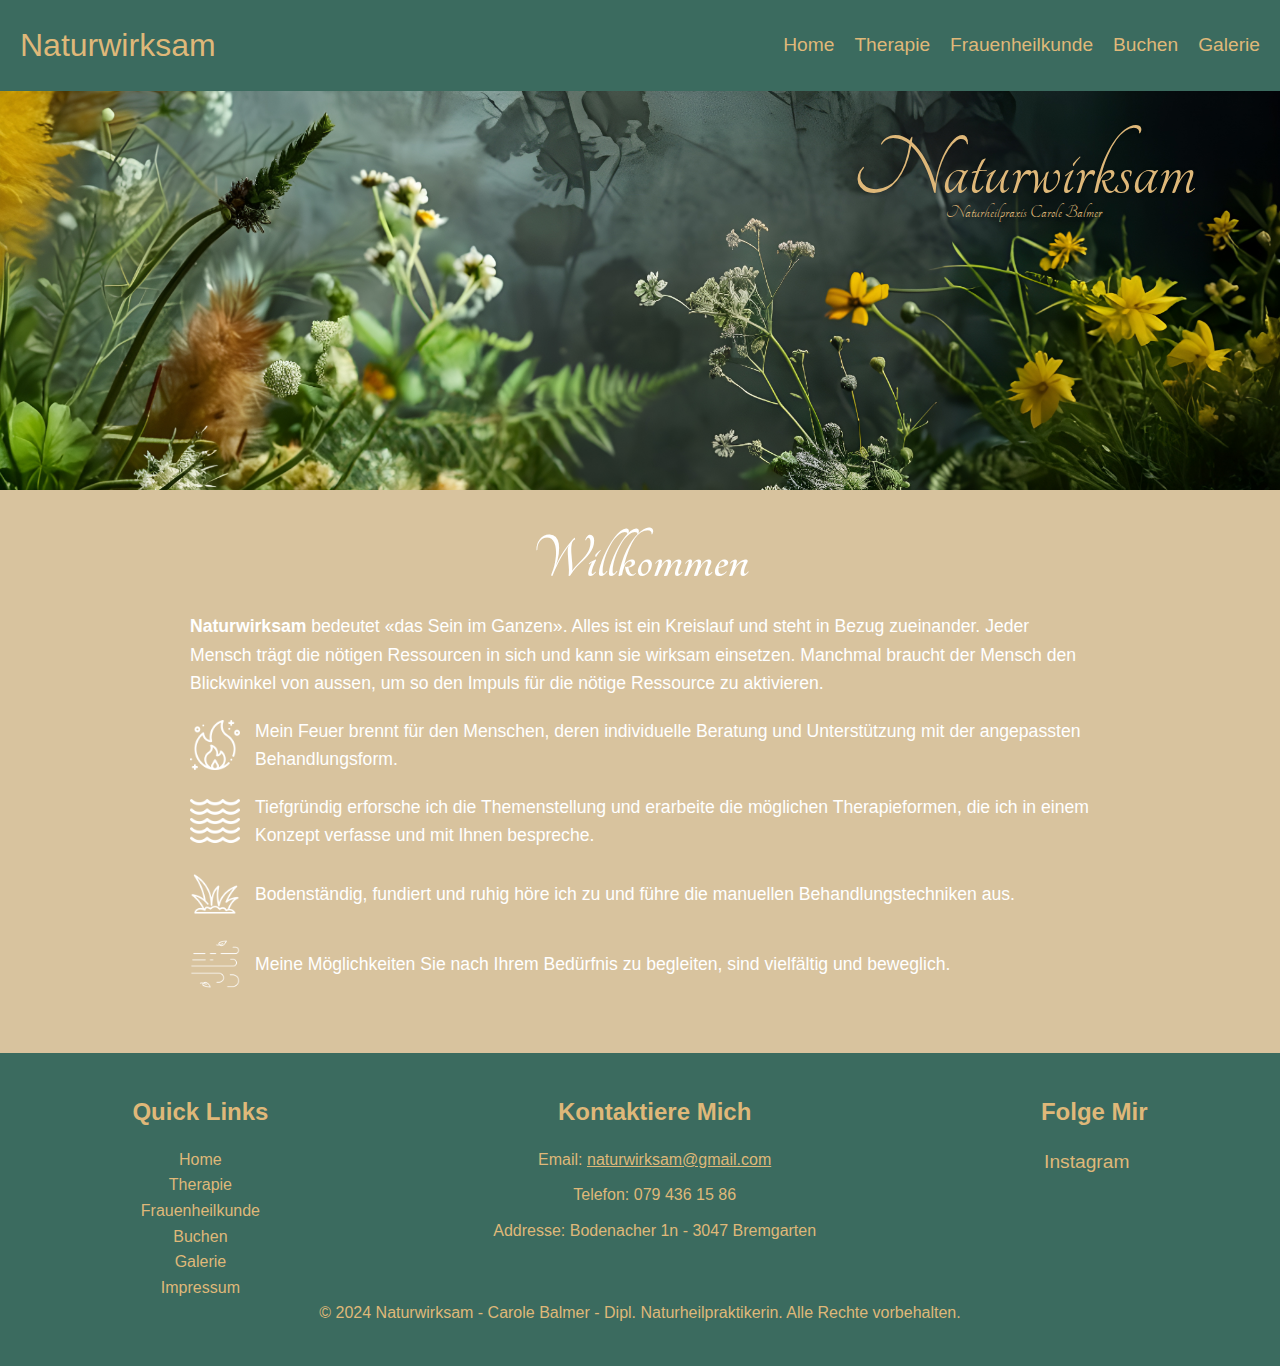
<file: index.html>
<!DOCTYPE html>
<html lang="de">
<head>
    <meta charset="UTF-8">
    <meta name="viewport" content="width=device-width, initial-scale=1.0">
    <title>Naturwirksam</title>
    <link rel="stylesheet" href="index.css">
    <link rel="stylesheet" href="global.css">
    <link rel="preconnect" href="https://fonts.googleapis.com">
    <link rel="preconnect" href="https://fonts.gstatic.com" crossorigin>
    <link href="https://fonts.googleapis.com/css2?family=Tangerine:wght@400;700&display=swap" rel="stylesheet">
</head>
<body>
    <header>
        <div class="navbar">
            <div class="logo">Naturwirksam</div>
            <nav>
                <ul class="sidebar">
                    <li onclick=hideSidebar()><a><svg xmlns="http://www.w3.org/2000/svg" height="26px" viewBox="0 -960 960 960" width="26px" fill="#DFB879"><path d="m256-200-56-56 224-224-224-224 56-56 224 224 224-224 56 56-224 224 224 224-56 56-224-224-224 224Z"/></svg></a></li>
                    <li><a href="index.html">Home</a></li>
                    <li><a href="therapie.html">Therapie</a></li>
                    <li><a href="frauenheilkunde.html">Frauenheilkunde</a></li>
                    <li><a href="buchen.html">Buchen</a></li>
                    <li><a href="galerie.html">Galerie</a></li>
                </ul>
    
                <ul class="standard">
                    <li class="hideOnMobile"><a href="index.html">Home</a></li>
                    <li class="hideOnMobile"><a href="therapie.html">Therapie</a></li>
                    <li class="hideOnMobile"><a href="frauenheilkunde.html">Frauenheilkunde</a></li>
                    <li class="hideOnMobile"><a href="buchen.html">Buchen</a></li>
                    <li class="hideOnMobile"><a href="galerie.html">Galerie</a></li>
                    <li class= "menu-button" onclick=showSidebar()><a><svg xmlns="http://www.w3.org/2000/svg" height="26px" viewBox="0 -960 960 960" width="26px" fill="#DFB879"><path d="M120-240v-80h720v80H120Zm0-200v-80h720v80H120Zm0-200v-80h720v80H120Z"/></svg></a></li>
                </ul>
            </nav>
        </div>
    </header>
    
    
    <div class="container">
        <img src="Medien/Titelbild/Titelbild final-2.jpg" alt="Blumen" class="hideOnMobile" id="image1">
        <img src="Medien/Titelbild/Titelbild responsive-1.jpg" alt="Blumen" class="mobileBack" id="image2">
        <div class="titel">Naturwirksam</div>
        <p class="smalltitel">Naturheilpraxis Carole Balmer</p>
    </div>

    <h1 id="texttitel">Willkommen</h1>
      
    <div class="content-container">
        <div class="text-block">
            
            <div class="text">
                <strong>Naturwirksam</strong> bedeutet «das Sein im Ganzen». Alles ist ein Kreislauf und steht in Bezug zueinander. 
                Jeder Mensch trägt die nötigen Ressourcen in sich und kann sie wirksam einsetzen. Manchmal braucht der Mensch 
                den Blickwinkel von aussen, um so den Impuls für die nötige Ressource zu aktivieren.
            </div>
        </div>
        
        <div class="text-block">
            <img src="Medien/Elements/fire.png" alt="Icon 2" class="icon">
            <div class="text">
                Mein Feuer brennt für den Menschen, deren individuelle Beratung und Unterstützung mit der angepassten Behandlungsform.
            </div>
        </div>
    
        <div class="text-block">
            <img src="Medien/Elements/water.png" alt="Icon 3" class="icon">
            <div class="text">
                Tiefgründig erforsche ich die Themenstellung und erarbeite die möglichen Therapieformen, die ich in einem Konzept verfasse und mit Ihnen bespreche.
            </div>
        </div>
    
        <div class="text-block">
            <img src="Medien/Elements/earth.png" alt="Icon 4" class="icon">
            <div class="text">
                Bodenständig, fundiert und ruhig höre ich zu und führe die manuellen Behandlungstechniken aus.
            </div>
        </div>
    
        <div class="text-block">
            <img src="Medien/Elements/wind.png" alt="Icon 5" class="icon">
            <div class="text">
                Meine Möglichkeiten Sie nach Ihrem Bedürfnis zu begleiten, sind vielfältig und beweglich.
            </div>
        </div>
    </div>

    <footer>
        <div class="footer-container">
            <div class="footer-menu">
                <h3>Quick Links</h3>
                <ul>
                    <li><a href="index.html">Home</a></li>
                    <li><a href="therapie.html">Therapie</a></li>
                    <li><a href="frauenheilkunde.html">Frauenheilkunde</a></li>
                    <li><a href="buchen.html">Buchen</a></li>
                    <li><a href="galerie.html">Galerie</a></li>
                    <li><a href="impressum.html">Impressum</a></li>
                </ul>
            </div>
            <div class="footer-info">
                <h3>Kontaktiere Mich</h3>
                <p>Email: <a href="mailto:naturwirksam@gmail.com">naturwirksam@gmail.com</a></p>
                <p>Telefon: 079 436 15 86</p>
                <p>Addresse: Bodenacher 1n - 3047 Bremgarten</p>
            </div>
            <div class="footer-social">
                <h3>Folge Mir</h3>
                <a href="https://www.instagram.com/naturwirksam.ch/" target="_blank" aria-label="Instagram">Instagram</a>
            </div>
        </div>
        <div class="footer-bottom">
            <p>&copy; 2024 Naturwirksam - Carole Balmer - Dipl. Naturheilpraktikerin. Alle Rechte vorbehalten.</p>
        </div>
    </footer>

    <script>
        function showSidebar() {
            const sidebar = document.querySelector('.sidebar')
            sidebar.style.display = 'flex'
        }
        function hideSidebar() {
            const sidebar = document.querySelector('.sidebar')
            sidebar.style.display = 'none'
        }
    </script>
</body>
</html>
</file>
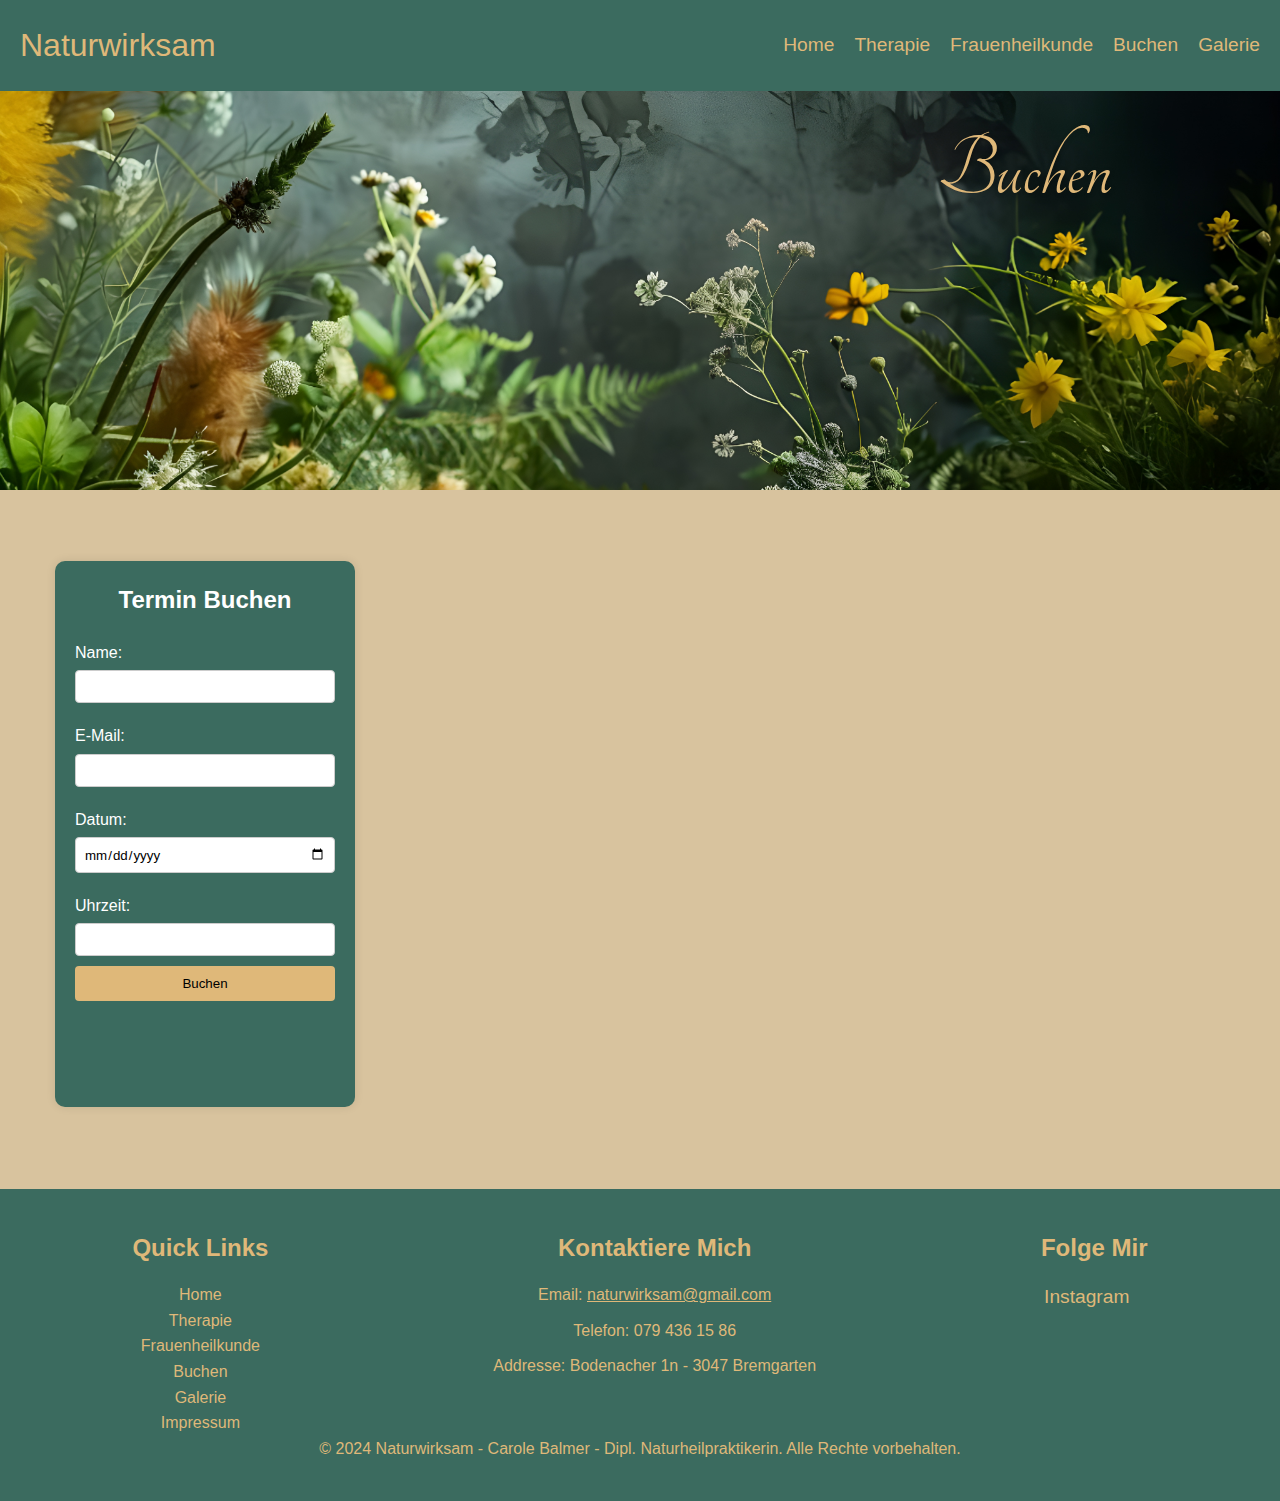
<file: buchen.html>
<!DOCTYPE html>
<html lang="de">
<head>
    <meta charset="UTF-8">
    <meta name="viewport" content="width=device-width, initial-scale=1.0">
    <title>Naturwirksam</title>
    <link rel="stylesheet" href="global.css">
    <link rel="stylesheet" href="buchen.css">
    <link href="https://fonts.googleapis.com/css2?family=Anton&display=swap" rel="stylesheet">
    <style>
        @import url('https://fonts.googleapis.com/css2?family=Tangerine:wght@400;700&display=swap');
        .booking-container {
            display: flex;
            justify-content: space-around;
            margin: 20px;
        }

        .booking-form, .price-table {
            background-color: #3b6b5f;
            padding: 20px;
            border-radius: 10px;
            width: 300px;
            box-shadow: 0px 0px 10px rgba(0, 0, 0, 0.1);
        }

        .booking-form h2, .price-table h2 {
            text-align: center;
            margin-bottom: 20px;
            color: #fff;
        }

        .price-table table {
            width: 100%;
            color: #fff;
            border-collapse: collapse;
        }

        .price-table th, .price-table td {
            padding: 10px;
            text-align: left;
        }

        .price-table th {
            background-color: #DFB879;
            color: #000;
        }

        .price-table tr:nth-child(even) {
            background-color: #4b7d6d;
        }
    </style>
</head>
<body>
    <header>
        <div class="navbar">
            <div class="logo">Naturwirksam</div>
            <nav>
                <ul class="sidebar">
                    <li onclick=hideSidebar()><a><svg xmlns="http://www.w3.org/2000/svg" height="26px" viewBox="0 -960 960 960" width="26px" fill="#DFB879"><path d="m256-200-56-56 224-224-224-224 56-56 224 224 224-224 56 56-224 224 224 224-56 56-224-224-224 224Z"/></svg></a></li>
                    <li><a href="index.html">Home</a></li>
                    <li><a href="therapie.html">Therapie</a></li>
                    <li><a href="frauenheilkunde.html">Frauenheilkunde</a></li>
                    <li><a href="buchen.html">Buchen</a></li>
                    <li><a href="galerie.html">Galerie</a></li>
                </ul>
    
                <ul class="standard">
                    <li class="hideOnMobile"><a href="index.html">Home</a></li>
                    <li class="hideOnMobile"><a href="therapie.html">Therapie</a></li>
                    <li class="hideOnMobile"><a href="frauenheilkunde.html">Frauenheilkunde</a></li>
                    <li class="hideOnMobile"><a href="buchen.html">Buchen</a></li>
                    <li class="hideOnMobile"><a href="galerie.html">Galerie</a></li>
                    <li class= "menu-button" onclick=showSidebar()><a><svg xmlns="http://www.w3.org/2000/svg" height="26px" viewBox="0 -960 960 960" width="26px" fill="#DFB879"><path d="M120-240v-80h720v80H120Zm0-200v-80h720v80H120Zm0-200v-80h720v80H120Z"/></svg></a></li>
                </ul>
            </nav>
        </div>
    </header>

    <div class="container">
        <img src="Medien/Titelbild/Titelbild final-2.jpg" alt="Blumen" class="hideOnMobile" id="image1">
        <img src="Medien/Titelbild/Titelbild responsive-1.jpg" alt="Blumen" class="mobileBack" id="image2">
        <div class="titel">Buchen</div>
    </div>

    <div class="booking-container">

        <div class="booking-form">
            <h2>Termin Buchen</h2>
            <form action="https://formsubmit.co/tobiasbalm@gmail.com" method="POST" id="bookingForm">
                <label for="name">Name:</label>
                <input type="text" id="name" name="name" required>

                <label for="email">E-Mail:</label>
                <input type="email" id="email" name="email" required>

                <label for="date">Datum:</label>
                <input type="date" id="date" name="date" required>

                <label for="time">Uhrzeit:</label>
                <input type="text" id="time" name="time" required>

                <input type="submit" value="Buchen">
            </form>
        </div>
        <div class="calender">
            <iframe src="https://calendar.google.com/calendar/embed?src=tobiasbalm%40gmail.com&ctz=Europe%2FZurich" style="border: 0" width="800" height="600" frameborder="0" scrolling="no"></iframe>
        </div>
    </div>

    <footer>
        <div class="footer-container">
            <div class="footer-menu">
                <h3>Quick Links</h3>
                <ul>
                    <li><a href="index.html">Home</a></li>
                    <li><a href="therapie.html">Therapie</a></li>
                    <li><a href="frauenheilkunde.html">Frauenheilkunde</a></li>
                    <li><a href="buchen.html">Buchen</a></li>
                    <li><a href="galerie.html">Galerie</a></li>
                    <li><a href="impressum.html">Impressum</a></li>

                </ul>
            </div>
            <div class="footer-info">
                <h3>Kontaktiere Mich</h3>
                <p>Email: <a href="mailto:naturwirksam@gmail.com">naturwirksam@gmail.com</a></p>
                <p>Telefon: 079 436 15 86</p>
                <p>Addresse: Bodenacher 1n - 3047 Bremgarten</p>
            </div>
            <div class="footer-social">
                <h3>Folge Mir</h3>
                <a href="https://www.instagram.com/naturwirksam.ch/" target="_blank" aria-label="Instagram">Instagram</a>
            </div>
        </div>
        <div class="footer-bottom">
            <p>&copy; 2024 Naturwirksam - Carole Balmer - Dipl. Naturheilpraktikerin. Alle Rechte vorbehalten.</p>
        </div>
    </footer>

    <script>
        function showSidebar() {
            const sidebar = document.querySelector('.sidebar')
            sidebar.style.display = 'flex'
        }
        function hideSidebar() {
            const sidebar = document.querySelector('.sidebar')
            sidebar.style.display = 'none'
        }
    </script>
</body>
</html>
</file>
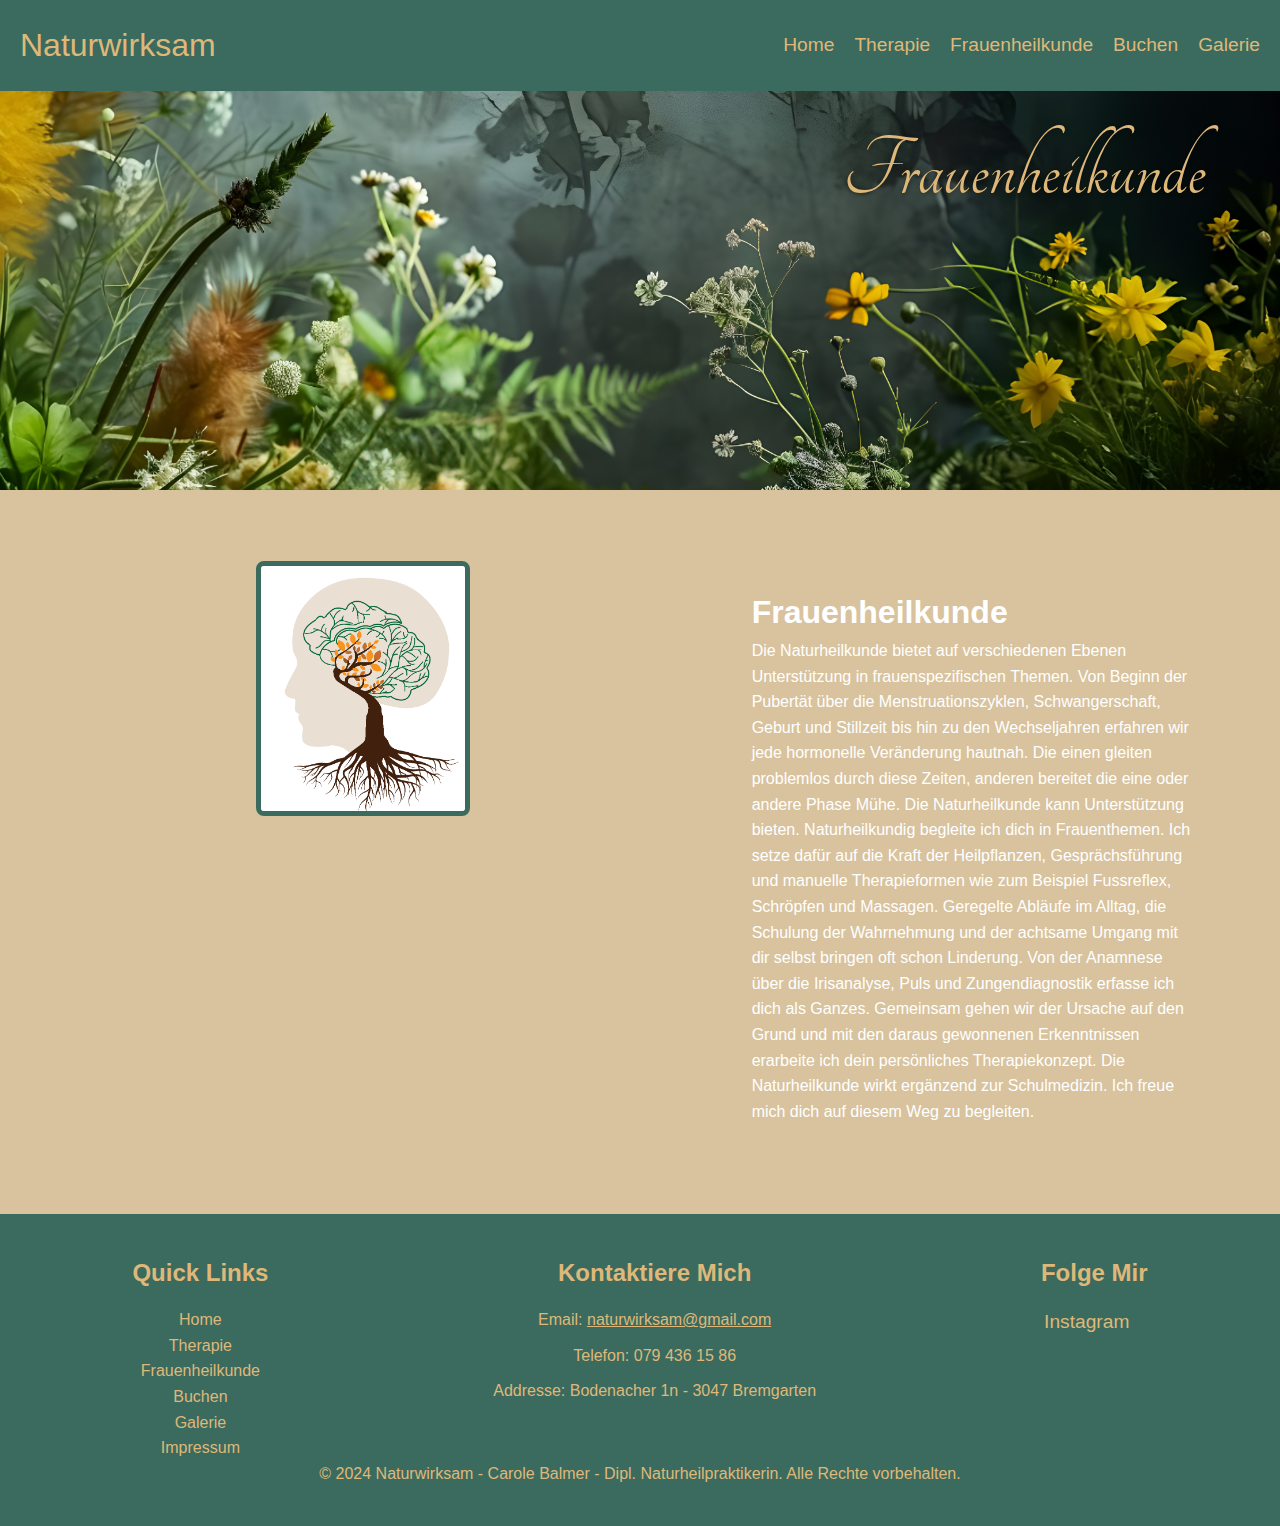
<file: frauenheilkunde.html>
<!DOCTYPE html>
<html lang="de">
<head>
    <meta charset="UTF-8">
    <meta name="viewport" content="width=device-width, initial-scale=1.0">
    <title>Naturwirksam</title>
    <link rel="stylesheet" href="frauenheilkunde.css">
    <link rel="stylesheet" href="global.css">
    <link href="https://fonts.googleapis.com/css2?family=Anton&display=swap" rel="stylesheet">
    <style>
        @import url('https://fonts.googleapis.com/css2?family=Tangerine:wght@400;700&display=swap');
        </style>
</head>
<body>
    <header>
        <div class="navbar">
            <div class="logo">Naturwirksam</div>
            <nav>
                <ul class="sidebar">
                    <li onclick=hideSidebar()><a><svg xmlns="http://www.w3.org/2000/svg" height="26px" viewBox="0 -960 960 960" width="26px" fill="#DFB879"><path d="m256-200-56-56 224-224-224-224 56-56 224 224 224-224 56 56-224 224 224 224-56 56-224-224-224 224Z"/></svg></a></li>
                    <li><a href="index.html">Home</a></li>
                    <li><a href="therapie.html">Therapie</a></li>
                    <li><a href="frauenheilkunde.html">Frauenheilkunde</a></li>
                    <li><a href="buchen.html">Buchen</a></li>
                    <li><a href="galerie.html">Galerie</a></li>
                </ul>
    
                <ul class="standard">
                    <li class="hideOnMobile"><a href="index.html">Home</a></li>
                    <li class="hideOnMobile"><a href="therapie.html">Therapie</a></li>
                    <li class="hideOnMobile"><a href="frauenheilkunde.html">Frauenheilkunde</a></li>
                    <li class="hideOnMobile"><a href="buchen.html">Buchen</a></li>
                    <li class="hideOnMobile"><a href="galerie.html">Galerie</a></li>
                    <li class= "menu-button" onclick=showSidebar()><a><svg xmlns="http://www.w3.org/2000/svg" height="26px" viewBox="0 -960 960 960" width="26px" fill="#DFB879"><path d="M120-240v-80h720v80H120Zm0-200v-80h720v80H120Zm0-200v-80h720v80H120Z"/></svg></a></li>
                </ul>
            </nav>
        </div>
    </header>

    <div class="container">
        <img src="Medien/Titelbild/Titelbild final-2.jpg" alt="Blumen" class="hideOnMobile" id="image1">
        <img src="Medien/Titelbild/Titelbild responsive-1.jpg" alt="Blumen" class="mobileBack" id="image2">
        <div class="titel">Frauenheilkunde</div>
    </div>

    <div class="content-container">
        <div class="left-column">
            <img src="Medien/Frauenheilkunde/mindtree.png" alt="Hands holding flowers" class="hideOnMobile">
        </div>
        <div class="right-column">
            <h1>Frauenheilkunde</h1>
            <p>Die Naturheilkunde bietet auf verschiedenen Ebenen Unterstützung in frauenspezifischen Themen. Von Beginn der Pubertät über die Menstruationszyklen, Schwangerschaft, Geburt und Stillzeit bis hin zu den Wechseljahren erfahren wir jede hormonelle Veränderung hautnah. Die einen gleiten problemlos durch diese Zeiten, anderen bereitet die eine oder andere Phase Mühe. Die Naturheilkunde kann Unterstützung bieten. 
            Naturheilkundig begleite ich dich in Frauenthemen. Ich setze dafür auf die Kraft der Heilpflanzen, Gesprächsführung und manuelle Therapieformen wie zum Beispiel Fussreflex, Schröpfen und Massagen. Geregelte Abläufe im Alltag, die Schulung der Wahrnehmung und der achtsame Umgang mit dir selbst bringen oft schon Linderung. Von der Anamnese über die Irisanalyse, Puls und Zungendiagnostik erfasse ich dich als Ganzes. Gemeinsam gehen wir der Ursache auf den Grund und mit den daraus gewonnenen Erkenntnissen erarbeite ich dein persönliches Therapiekonzept. Die Naturheilkunde wirkt ergänzend zur Schulmedizin. 
            Ich freue mich dich auf diesem Weg zu begleiten.</p>
        </div>
    </div>
    

    
    <footer>
        <div class="footer-container">
            <div class="footer-menu">
                <h3>Quick Links</h3>
                <ul>
                    <li><a href="index.html">Home</a></li>
                    <li><a href="therapie.html">Therapie</a></li>
                    <li><a href="frauenheilkunde.html">Frauenheilkunde</a></li>
                    <li><a href="buchen.html">Buchen</a></li>
                    <li><a href="galerie.html">Galerie</a></li>
                    <li><a href="impressum.html">Impressum</a></li>
                </ul>
            </div>
            <div class="footer-info">
                <h3>Kontaktiere Mich</h3>
                <p>Email: <a href="mailto:naturwirksam@gmail.com">naturwirksam@gmail.com</a></p>
                <p>Telefon: 079 436 15 86</p>
                <p>Addresse: Bodenacher 1n - 3047 Bremgarten</p>
            </div>
            <div class="footer-social">
                <h3>Folge Mir</h3>
                <a href="https://www.instagram.com/naturwirksam.ch/" target="_blank" aria-label="Instagram">Instagram</a>
            </div>
        </div>
        <div class="footer-bottom">
            <p>&copy; 2024 Naturwirksam - Carole Balmer - Dipl. Naturheilpraktikerin. Alle Rechte vorbehalten.</p>
        </div>
    </footer>

    <script>
        function showSidebar() {
            const sidebar = document.querySelector('.sidebar')
            sidebar.style.display = 'flex'
        }
        function hideSidebar() {
            const sidebar = document.querySelector('.sidebar')
            sidebar.style.display = 'none'
        }
    </script>
</body>
</html>
</file>
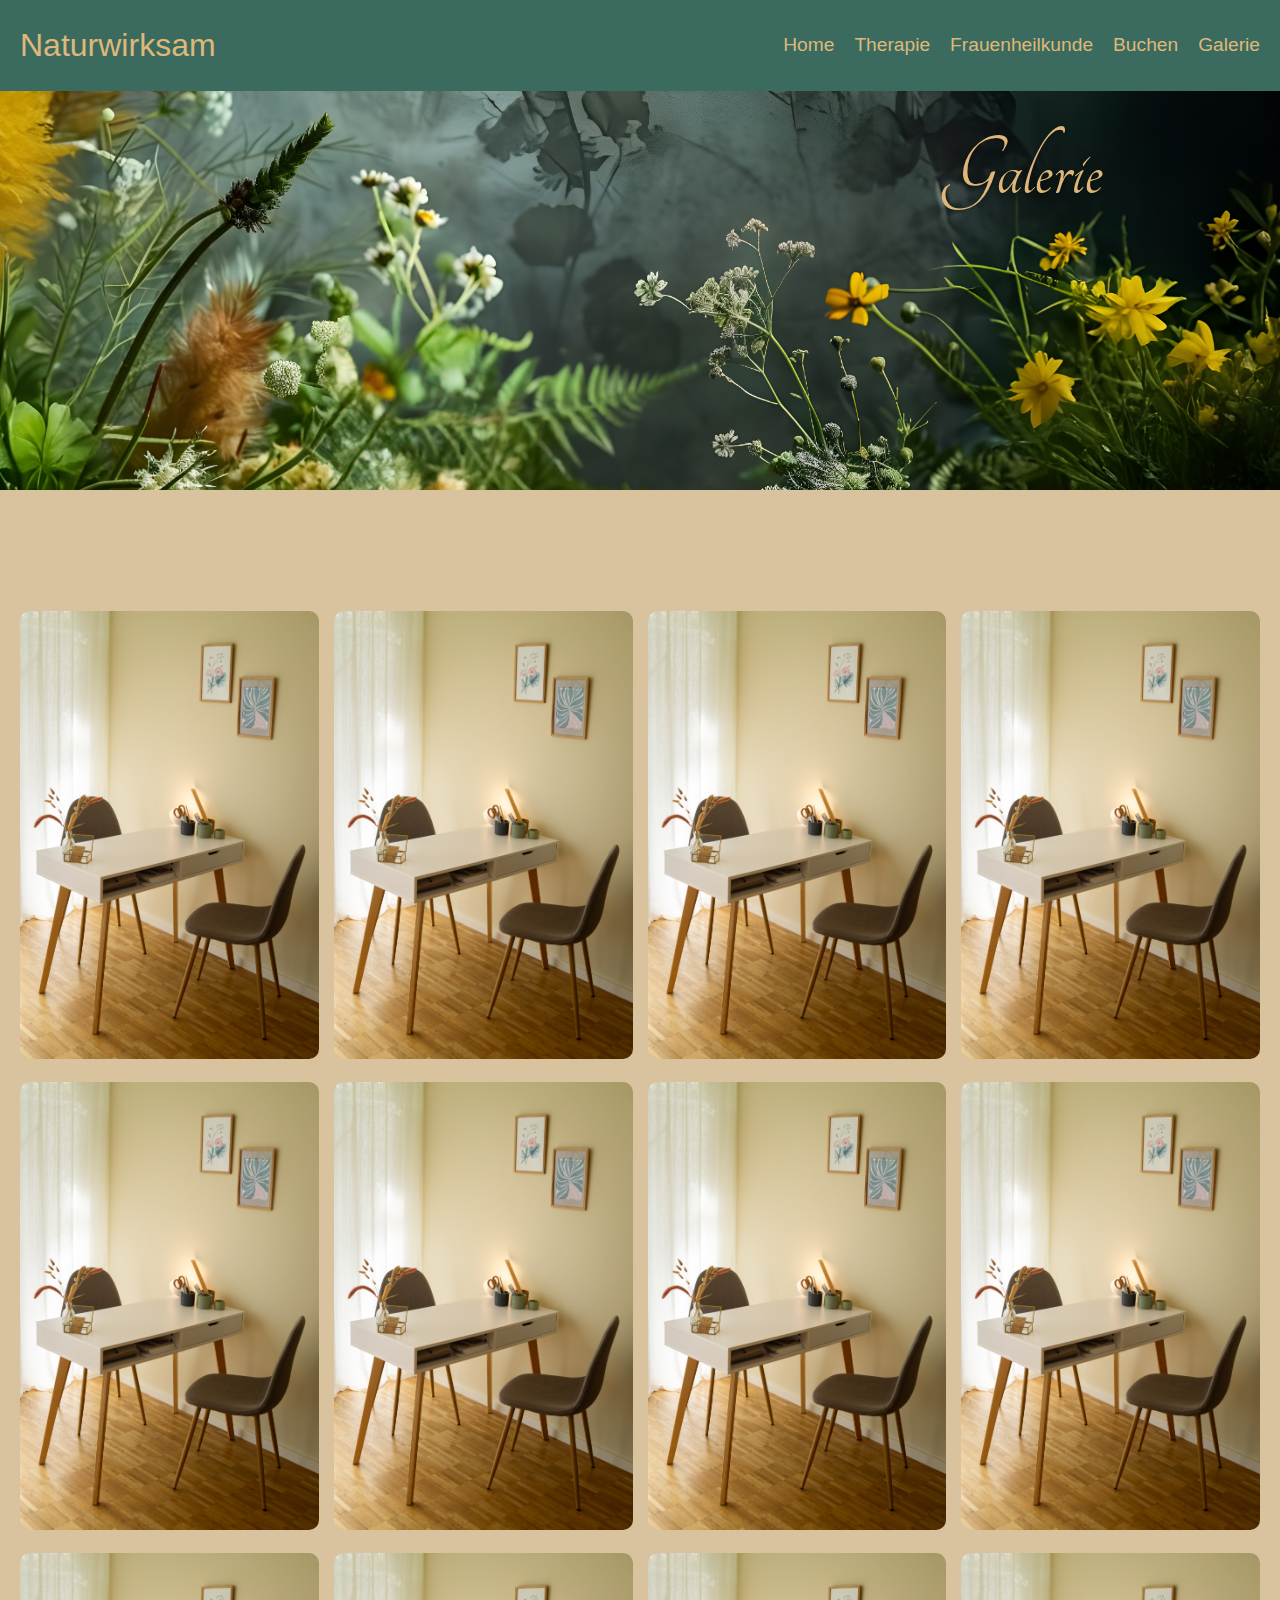
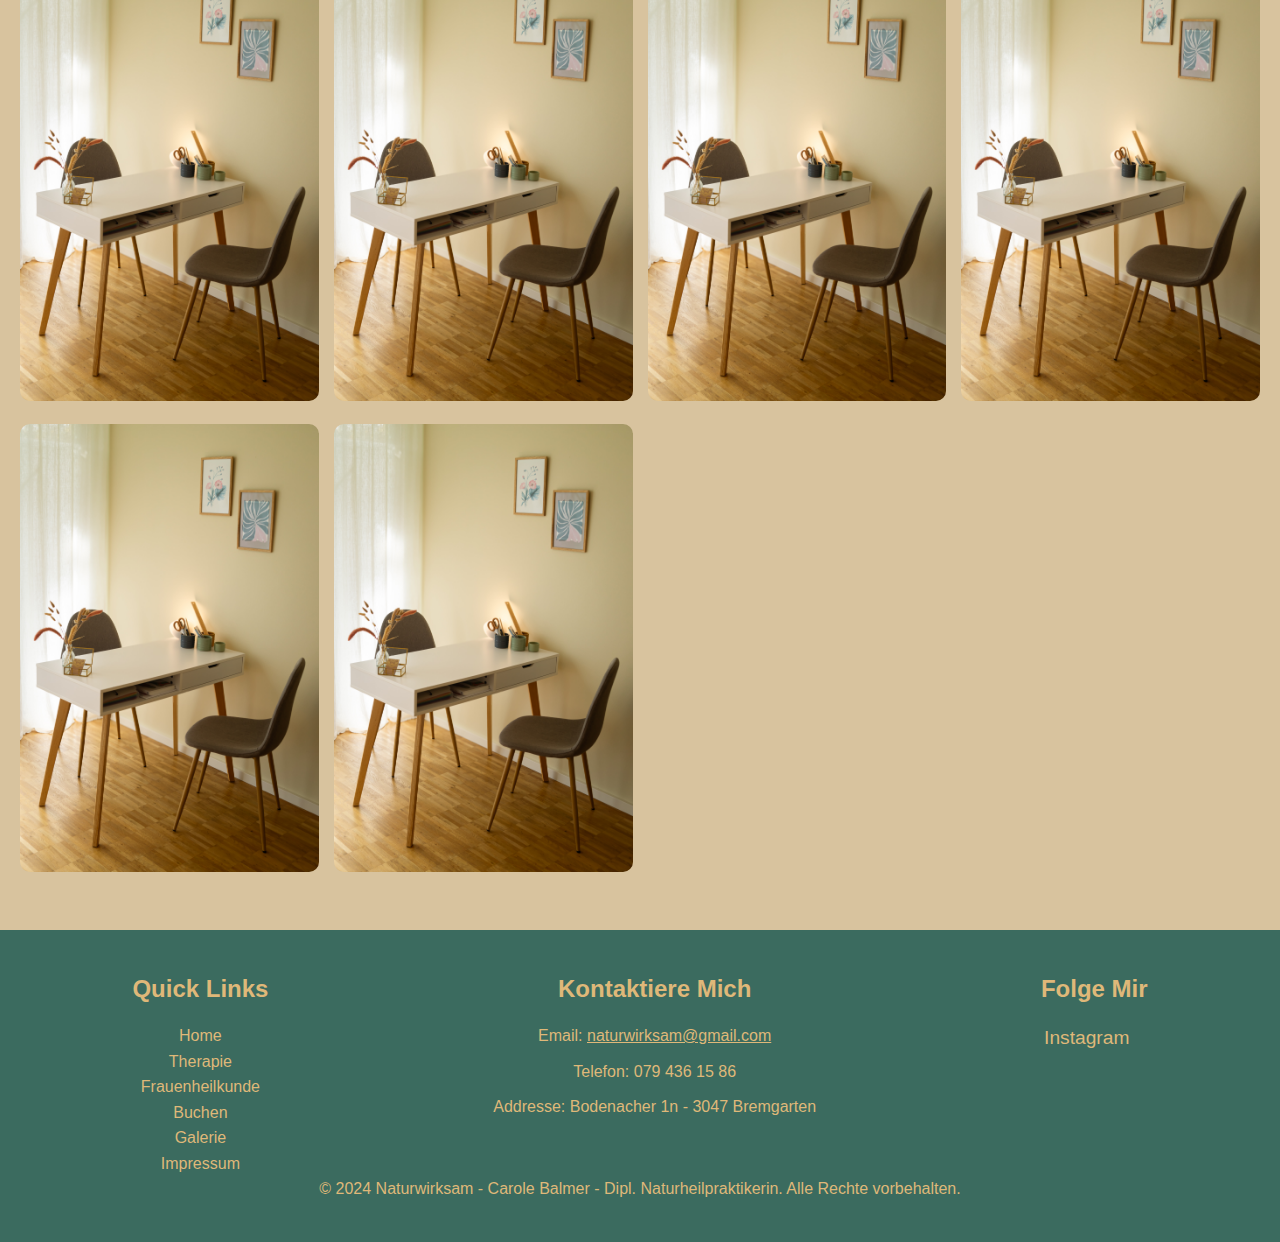
<file: galerie.html>
<!DOCTYPE html>
<html lang="de">
<head>
    <meta charset="UTF-8">
    <meta name="viewport" content="width=device-width, initial-scale=1.0">
    <title>Naturwirksam</title>
    <link rel="stylesheet" href="galerie.css">
    <link rel="stylesheet" href="global.css">
    <link href="https://fonts.googleapis.com/css2?family=Anton&display=swap" rel="stylesheet">
    <style>
        @import url('https://fonts.googleapis.com/css2?family=Tangerine:wght@400;700&display=swap');
        </style>
</head>
<body>
    <header>
        <div class="navbar">
            <div class="logo">Naturwirksam</div>
            <nav>
                <ul class="sidebar">
                    <li onclick=hideSidebar()><a><svg xmlns="http://www.w3.org/2000/svg" height="26px" viewBox="0 -960 960 960" width="26px" fill="#DFB879"><path d="m256-200-56-56 224-224-224-224 56-56 224 224 224-224 56 56-224 224 224 224-56 56-224-224-224 224Z"/></svg></a></li>
                    <li><a href="index.html">Home</a></li>
                    <li><a href="therapie.html">Therapie</a></li>
                    <li><a href="frauenheilkunde.html">Frauenheilkunde</a></li>
                    <li><a href="buchen.html">Buchen</a></li>
                    <li><a href="galerie.html">Galerie</a></li>
                </ul>
    
                <ul class="standard">
                    <li class="hideOnMobile"><a href="index.html">Home</a></li>
                    <li class="hideOnMobile"><a href="therapie.html">Therapie</a></li>
                    <li class="hideOnMobile"><a href="frauenheilkunde.html">Frauenheilkunde</a></li>
                    <li class="hideOnMobile"><a href="buchen.html">Buchen</a></li>
                    <li class="hideOnMobile"><a href="galerie.html">Galerie</a></li>
                    <li class= "menu-button" onclick=showSidebar()><a><svg xmlns="http://www.w3.org/2000/svg" height="26px" viewBox="0 -960 960 960" width="26px" fill="#DFB879"><path d="M120-240v-80h720v80H120Zm0-200v-80h720v80H120Zm0-200v-80h720v80H120Z"/></svg></a></li>
                </ul>
            </nav>
        </div>
    </header>

    <div class="container">
        <img src="Medien/Titelbild/Titelbild final-2.jpg" alt="Blumen" class="hideOnMobile" id="image1">
        <img src="Medien/Titelbild/Titelbild responsive-1.jpg" alt="Blumen" class="mobileBack" id="image2">
        <div class="titel">Galerie</div>
    </div>

    <section class="gallery">
            <div class="gallery-grid">
            <div class="gallery-item"><img src="Medien/Praxis/Schreibtisch.jpg" alt="Gallery Image 1"></div>
            <div class="gallery-item"><img src="Medien/Praxis/Schreibtisch.jpg" alt="Gallery Image 1"></div>
            <div class="gallery-item"><img src="Medien/Praxis/Schreibtisch.jpg" alt="Gallery Image 1"></div>
            <div class="gallery-item"><img src="Medien/Praxis/Schreibtisch.jpg" alt="Gallery Image 1"></div>
            <div class="gallery-item"><img src="Medien/Praxis/Schreibtisch.jpg" alt="Gallery Image 1"></div>
            <div class="gallery-item"><img src="Medien/Praxis/Schreibtisch.jpg" alt="Gallery Image 1"></div>
            <div class="gallery-item"><img src="Medien/Praxis/Schreibtisch.jpg" alt="Gallery Image 1"></div>
            <div class="gallery-item"><img src="Medien/Praxis/Schreibtisch.jpg" alt="Gallery Image 1"></div>
            <div class="gallery-item"><img src="Medien/Praxis/Schreibtisch.jpg" alt="Gallery Image 1"></div>
            <div class="gallery-item"><img src="Medien/Praxis/Schreibtisch.jpg" alt="Gallery Image 1"></div>
            <div class="gallery-item"><img src="Medien/Praxis/Schreibtisch.jpg" alt="Gallery Image 1"></div>
            <div class="gallery-item"><img src="Medien/Praxis/Schreibtisch.jpg" alt="Gallery Image 1"></div>
            <div class="gallery-item"><img src="Medien/Praxis/Schreibtisch.jpg" alt="Gallery Image 1"></div>
            <div class="gallery-item"><img src="Medien/Praxis/Schreibtisch.jpg" alt="Gallery Image 1"></div>
        </div>
    </section>
    
    
    <footer>
        <div class="footer-container">
            <div class="footer-menu">
                <h3>Quick Links</h3>
                <ul>
                    <li><a href="index.html">Home</a></li>
                    <li><a href="therapie.html">Therapie</a></li>
                    <li><a href="frauenheilkunde.html">Frauenheilkunde</a></li>
                    <li><a href="buchen.html">Buchen</a></li>
                    <li><a href="galerie.html">Galerie</a></li>
                    <li><a href="impressum.html">Impressum</a></li>
                </ul>
            </div>
            <div class="footer-info">
                <h3>Kontaktiere Mich</h3>
                <p>Email: <a href="mailto:naturwirksam@gmail.com">naturwirksam@gmail.com</a></p>
                <p>Telefon: 079 436 15 86</p>
                <p>Addresse: Bodenacher 1n - 3047 Bremgarten</p>
            </div>
            <div class="footer-social">
                <h3>Folge Mir</h3>
                <a href="https://www.instagram.com/naturwirksam.ch/" target="_blank" aria-label="Instagram">Instagram</a>
            </div>
        </div>
        <div class="footer-bottom">
            <p>&copy; 2024 Naturwirksam - Carole Balmer - Dipl. Naturheilpraktikerin. Alle Rechte vorbehalten.</p>
        </div>
    </footer>

    <script>
        function showSidebar() {
            const sidebar = document.querySelector('.sidebar')
            sidebar.style.display = 'flex'
        }
        function hideSidebar() {
            const sidebar = document.querySelector('.sidebar')
            sidebar.style.display = 'none'
        }
    </script>
</body>
</html>
</file>
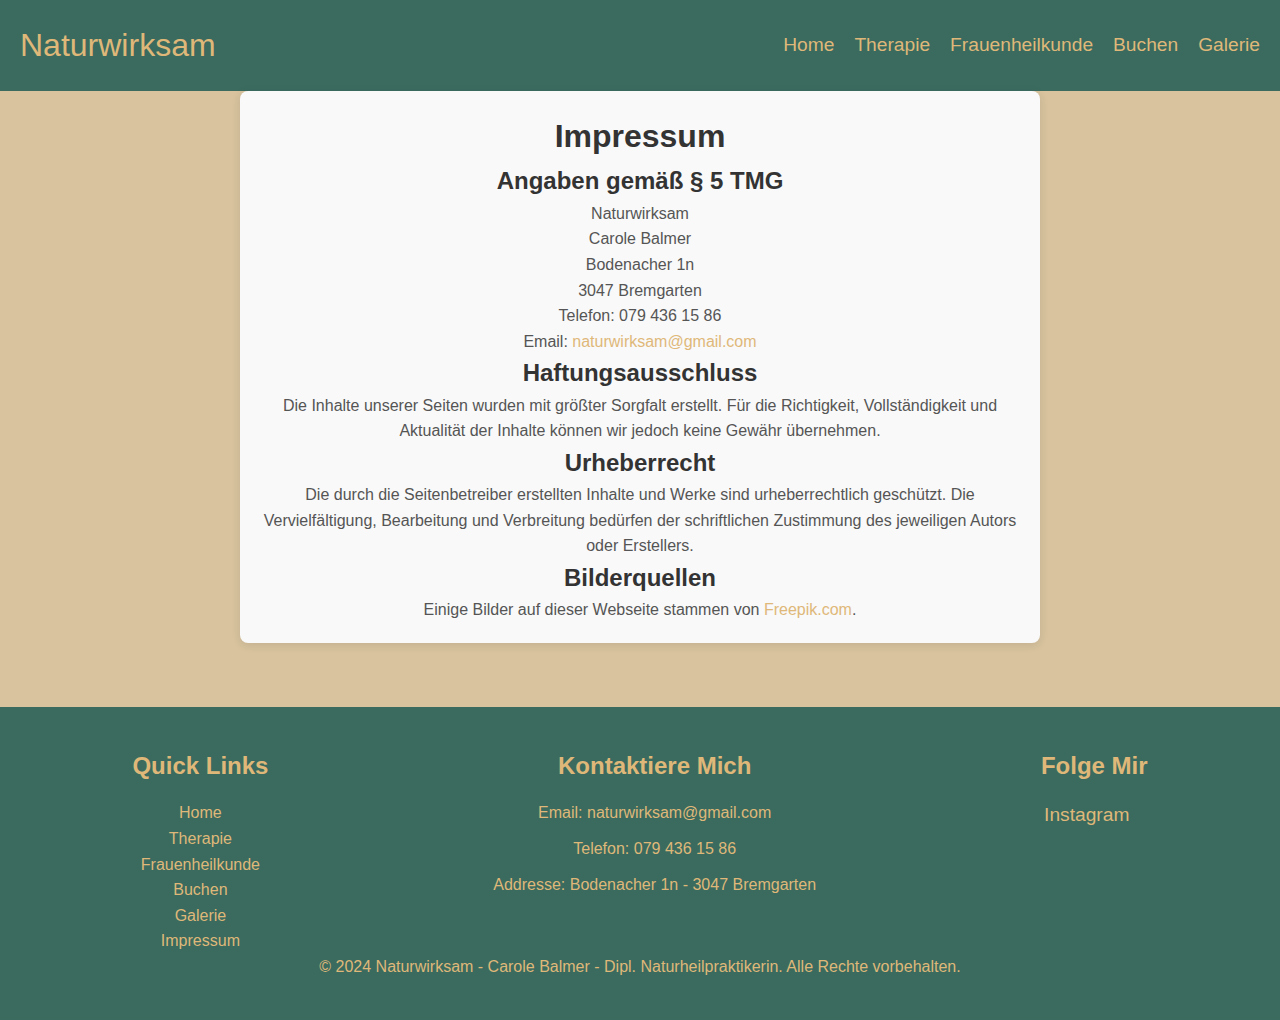
<file: impressum.html>
<!DOCTYPE html>
<html lang="de">
<head>
    <meta charset="UTF-8">
    <meta name="viewport" content="width=device-width, initial-scale=1.0">
    <title>Impressum</title>
    <link rel="stylesheet" href="impressum.css">
    <link rel="stylesheet" href="global.css">
</head>
<body>
    <header>
        <div class="navbar">
            <div class="logo">Naturwirksam</div>
            <nav>
                <ul class="sidebar">
                    <li onclick=hideSidebar()><a><svg xmlns="http://www.w3.org/2000/svg" height="26px" viewBox="0 -960 960 960" width="26px" fill="#DFB879"><path d="m256-200-56-56 224-224-224-224 56-56 224 224 224-224 56 56-224 224 224 224-56 56-224-224-224 224Z"/></svg></a></li>
                    <li><a href="index.html">Home</a></li>
                    <li><a href="therapie.html">Therapie</a></li>
                    <li><a href="frauenheilkunde.html">Frauenheilkunde</a></li>
                    <li><a href="buchen.html">Buchen</a></li>
                    <li><a href="galerie.html">Galerie</a></li>
                    <li><a href="about.html">Über Mich</a></li>
                </ul>
    
                <ul class="standard">
                    <li class="hideOnMobile"><a href="index.html">Home</a></li>
                    <li class="hideOnMobile"><a href="therapie.html">Therapie</a></li>
                    <li class="hideOnMobile"><a href="frauenheilkunde.html">Frauenheilkunde</a></li>
                    <li class="hideOnMobile"><a href="buchen.html">Buchen</a></li>
                    <li class="hideOnMobile"><a href="galerie.html">Galerie</a></li>
                    <li class="menu-button" onclick=showSidebar()><a><svg xmlns="http://www.w3.org/2000/svg" height="26px" viewBox="0 -960 960 960" width="26px" fill="#DFB879"><path d="M120-240v-80h720v80H120Zm0-200v-80h720v80H120Zm0-200v-80h720v80H120Z"/></svg></a></li>
                </ul>
            </nav>
        </div>
    </header>

    <div class="container">
        <h1>Impressum</h1>
        <h2>Angaben gemäß § 5 TMG</h2>
        <p>Naturwirksam</p>
        <p>Carole Balmer</p>
        <p>Bodenacher 1n</p>
        <p>3047 Bremgarten</p>
        <p>Telefon: 079 436 15 86</p>
        <p>Email: <a href="mailto:naturwirksam@gmail.com">naturwirksam@gmail.com</a></p>

        <h2>Haftungsausschluss</h2>
        <p>Die Inhalte unserer Seiten wurden mit größter Sorgfalt erstellt. Für die Richtigkeit, Vollständigkeit und Aktualität der Inhalte können wir jedoch keine Gewähr übernehmen.</p>

        <h2>Urheberrecht</h2>
        <p>Die durch die Seitenbetreiber erstellten Inhalte und Werke sind urheberrechtlich geschützt. Die Vervielfältigung, Bearbeitung und Verbreitung bedürfen der schriftlichen Zustimmung des jeweiligen Autors oder Erstellers.</p>

        <h2>Bilderquellen</h2>
        <p>Einige Bilder auf dieser Webseite stammen von <a href="https://www.freepik.com" target="_blank">Freepik.com</a>.</p>
    </div>

    <footer>
        <div class="footer-container">
            <div class="footer-menu">
                <h3>Quick Links</h3>
                <ul>
                    <li><a href="index.html">Home</a></li>
                    <li><a href="therapie.html">Therapie</a></li>
                    <li><a href="frauenheilkunde.html">Frauenheilkunde</a></li>
                    <li><a href="buchen.html">Buchen</a></li>
                    <li><a href="galerie.html">Galerie</a></li>
                    <li><a href="impressum.html">Impressum</a></li>
                </ul>
            </div>
            <div class="footer-info">
                <h3>Kontaktiere Mich</h3>
                <p>Email: <a href="mailto:naturwirksam@gmail.com">naturwirksam@gmail.com</a></p>
                <p>Telefon: 079 436 15 86</p>
                <p>Addresse: Bodenacher 1n - 3047 Bremgarten</p>
            </div>
            <div class="footer-social">
                <h3>Folge Mir</h3>
                <a href="https://www.instagram.com/naturwirksam.ch/" target="_blank" aria-label="Instagram">Instagram</a>
            </div>
        </div>
        <div class="footer-bottom">
            <p>&copy; 2024 Naturwirksam - Carole Balmer - Dipl. Naturheilpraktikerin. Alle Rechte vorbehalten.</p>
        </div>
    </footer>

    <script>
        function showSidebar() {
            const sidebar = document.querySelector('.sidebar')
            sidebar.style.display = 'flex'
        }
        function hideSidebar() {
            const sidebar = document.querySelector('.sidebar')
            sidebar.style.display = 'none'
        }
    </script>
</body>
</html>
</file>
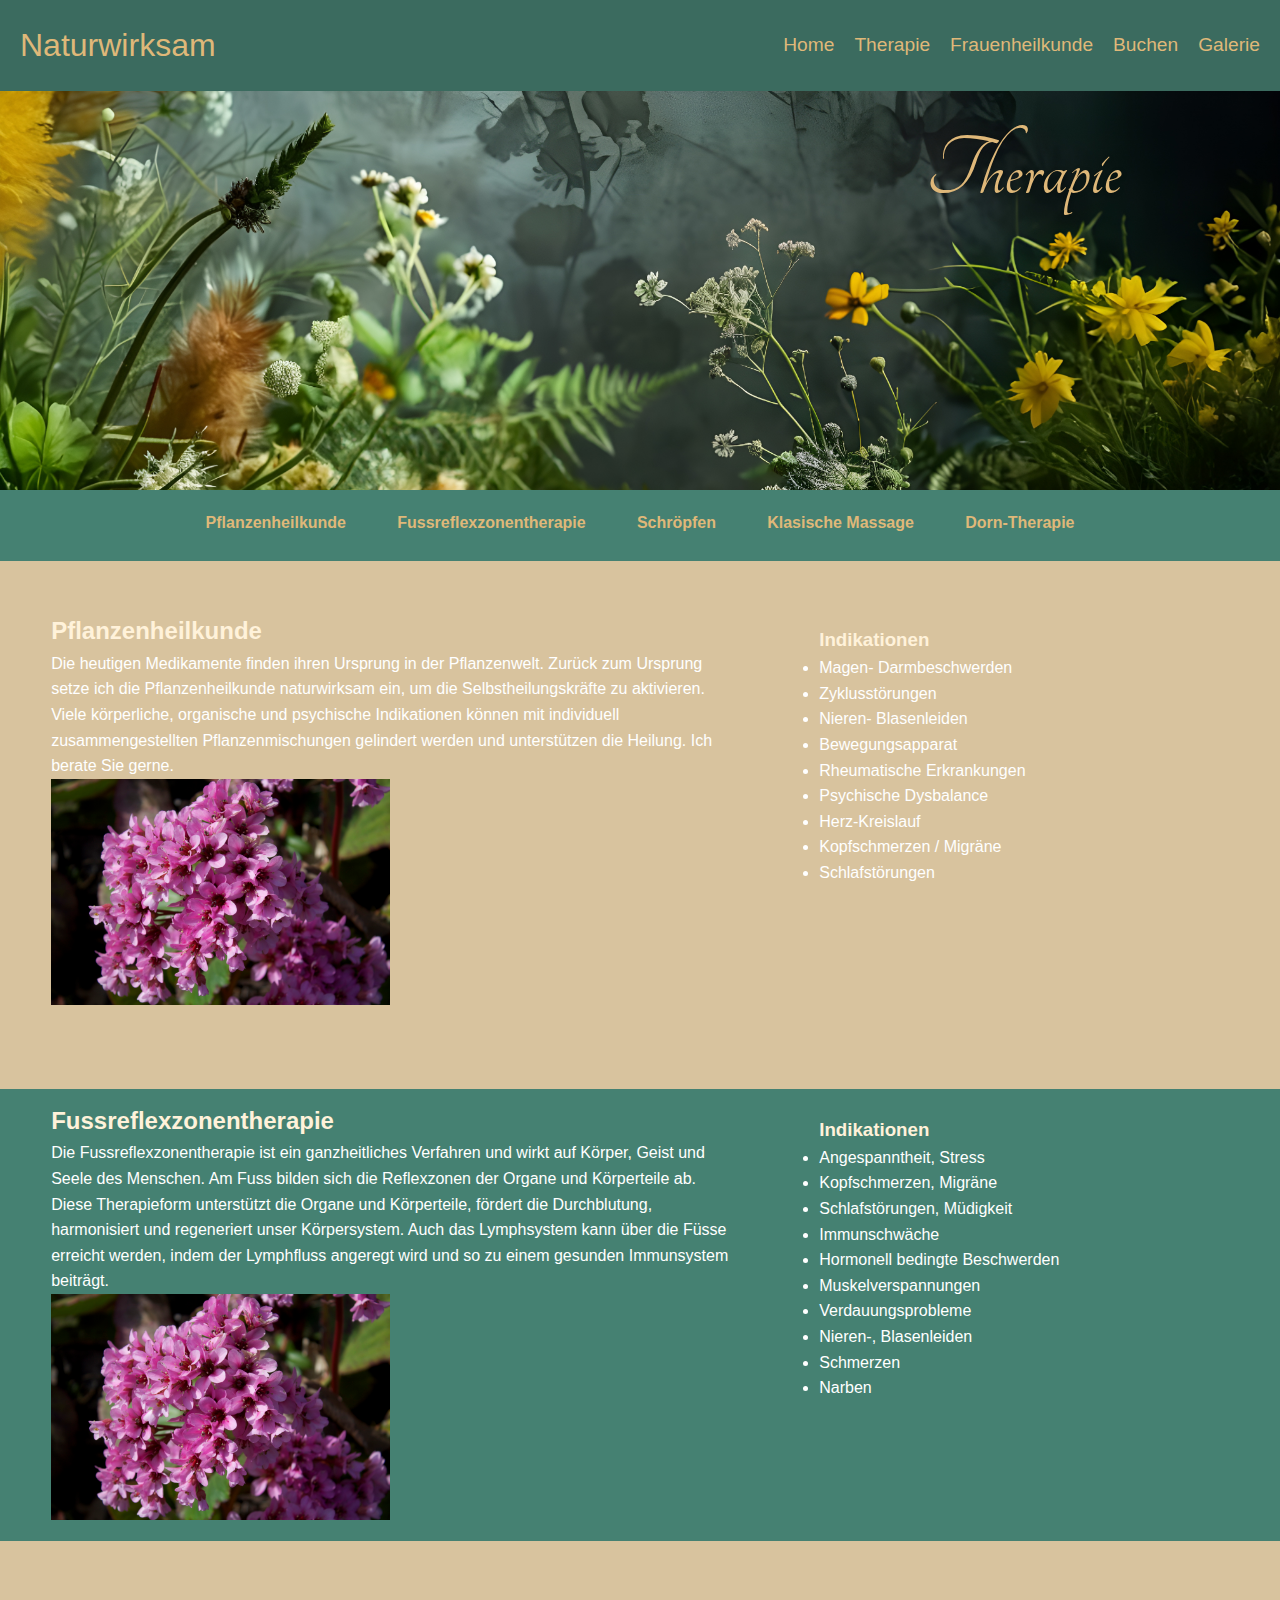
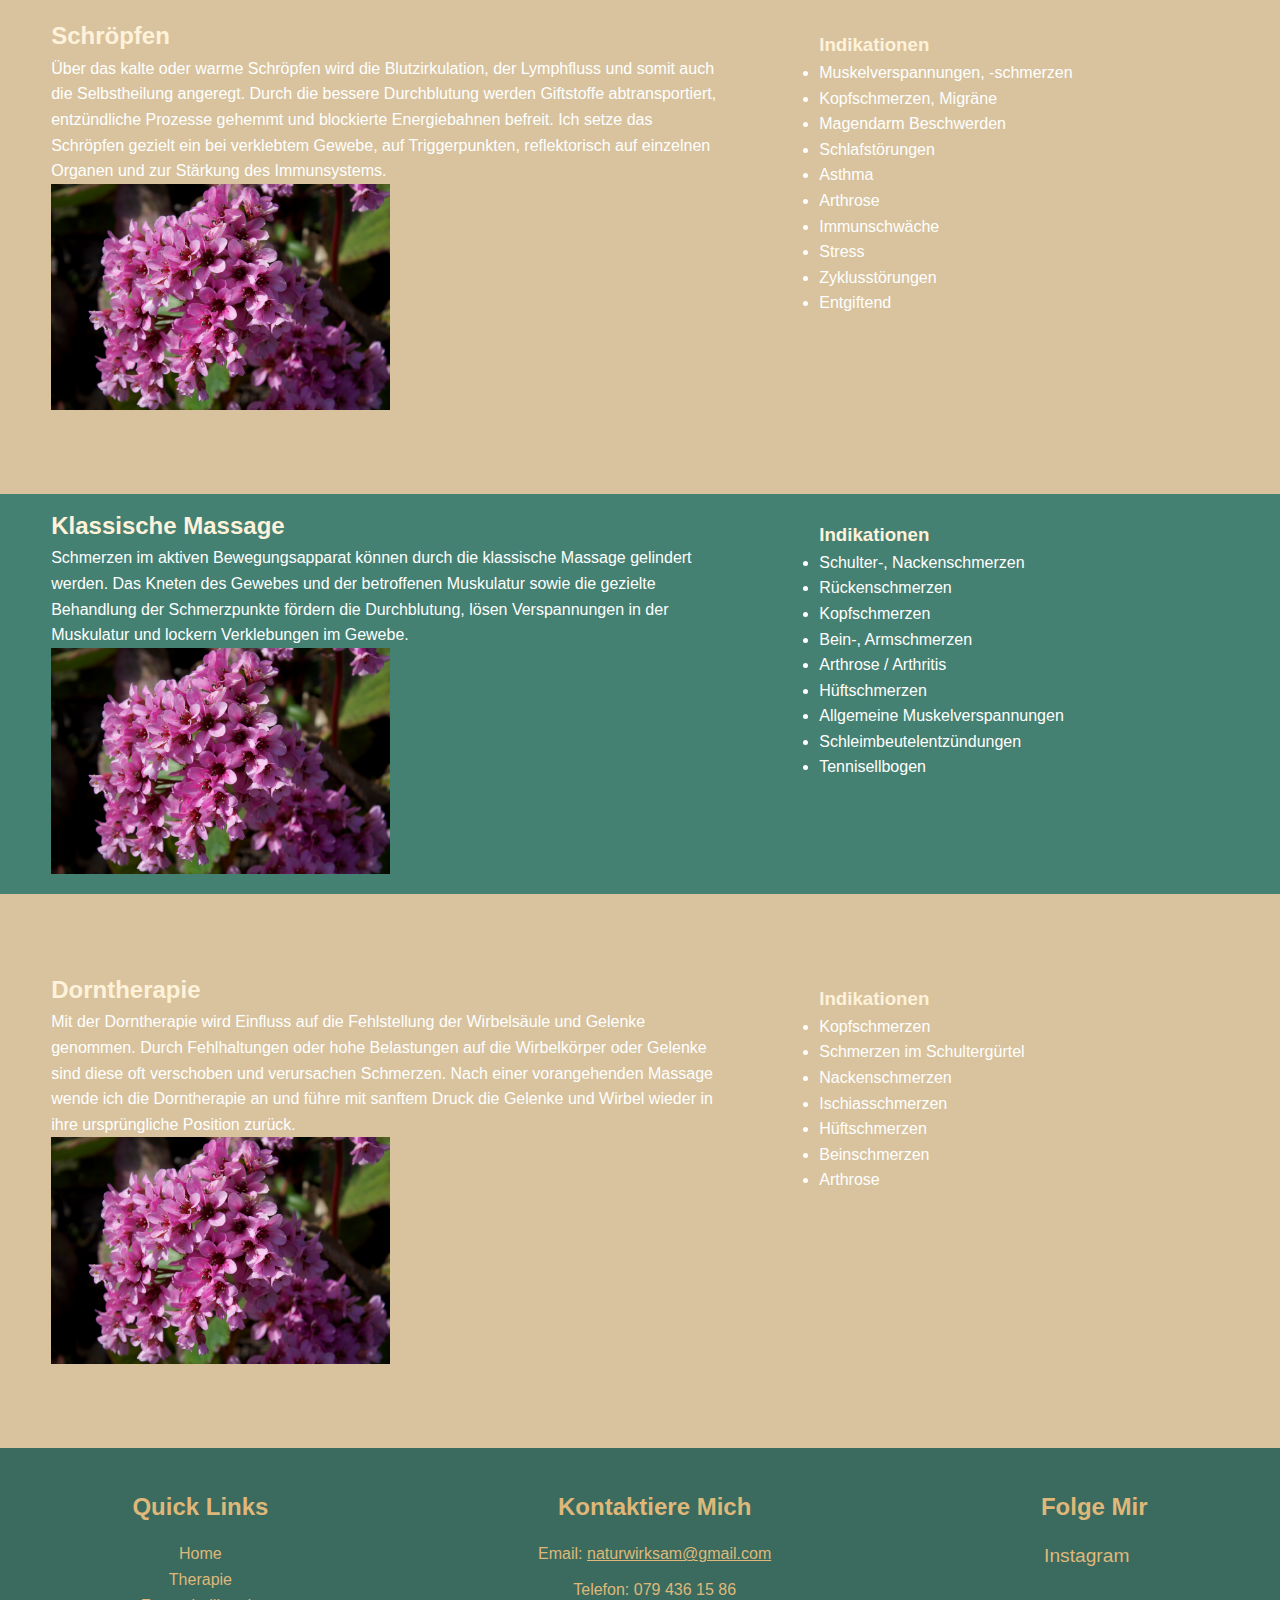
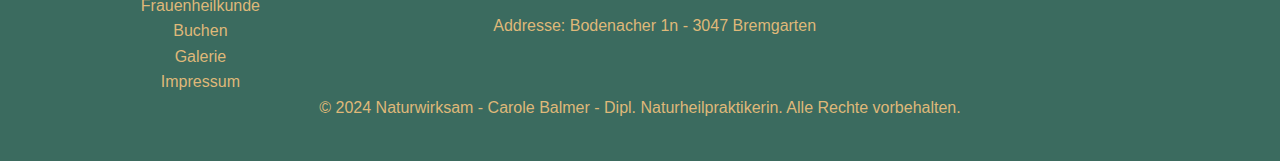
<file: therapie.html>
<!DOCTYPE html>
<html lang="de">
<head>
    <meta charset="UTF-8">
    <meta name="viewport" content="width=device-width, initial-scale=1.0">
    <title>Naturwirksam</title>
    <link rel="stylesheet" href="global.css">
    <link rel="stylesheet" href="therapie.css">
    <link href="https://fonts.googleapis.com/css2?family=Anton&display=swap" rel="stylesheet">
    <script src="scrollToElement.js" defer></script>
    <style>
        @import url('https://fonts.googleapis.com/css2?family=Tangerine:wght@400;700&display=swap');
        </style>
</head>
<body>
    <header>
        <div class="navbar">
            <div class="logo">Naturwirksam</div>
            <nav>
                <ul class="sidebar">
                    <li onclick=hideSidebar()><a><svg xmlns="http://www.w3.org/2000/svg" height="26px" viewBox="0 -960 960 960" width="26px" fill="#DFB879"><path d="m256-200-56-56 224-224-224-224 56-56 224 224 224-224 56 56-224 224 224 224-56 56-224-224-224 224Z"/></svg></a></li>
                    <li><a href="index.html">Home</a></li>
                    <li><a href="therapie.html">Therapie</a></li>
                    <li><a href="frauenheilkunde.html">Frauenheilkunde</a></li>
                    <li><a href="buchen.html">Buchen</a></li>
                    <li><a href="galerie.html">Galerie</a></li>
                </ul>
    
                <ul class="standard">
                    <li class="hideOnMobile"><a href="index.html">Home</a></li>
                    <li class="hideOnMobile"><a href="therapie.html">Therapie</a></li>
                    <li class="hideOnMobile"><a href="frauenheilkunde.html">Frauenheilkunde</a></li>
                    <li class="hideOnMobile"><a href="buchen.html">Buchen</a></li>
                    <li class="hideOnMobile"><a href="galerie.html">Galerie</a></li>
                    <li class= "menu-button" onclick=showSidebar()><a><svg xmlns="http://www.w3.org/2000/svg" height="26px" viewBox="0 -960 960 960" width="26px" fill="#DFB879"><path d="M120-240v-80h720v80H120Zm0-200v-80h720v80H120Zm0-200v-80h720v80H120Z"/></svg></a></li>
                </ul>
            </nav>
        </div>
    </header>
    

    <div class="container">
        <img src="Medien/Titelbild/Titelbild final-2.jpg" alt="Blumen" class="hideOnMobile" id="image1">
        <img src="Medien/Titelbild/Titelbild responsive-1.jpg" alt="Blumen" class="mobileBack" id="image2">
        <div class="titel">Therapie</div>
    </div>

    <div class="menu">
        <ul>
            <li><a onclick="scrollToElement('section1')">Pflanzenheilkunde</a></li>
            <li><a onclick="scrollToElement('section2')">Fussreflexzonentherapie</a></li>
            <li><a onclick="scrollToElement('section3')">Schröpfen</a></li>
            <li><a onclick="scrollToElement('section4')">Klasische Massage</a></li>
            <li><a onclick="scrollToElement('section5')">Dorn-Therapie</a></li>
        </ul>
    </div>
    
    <div class="container" id="section1">
        <div class="left-column">
            <h2>Pflanzenheilkunde</h2>
            <p>
                Die heutigen Medikamente finden ihren Ursprung in der Pflanzenwelt. Zurück zum Ursprung setze ich die Pflanzenheilkunde naturwirksam ein, 
                um die Selbstheilungskräfte zu aktivieren. Viele körperliche, organische und psychische Indikationen können mit individuell zusammengestellten 
                Pflanzenmischungen gelindert werden und unterstützen die Heilung. Ich berate Sie gerne.
            </p>
            <img src="Medien/Therapie/flower1.jpg" alt="Hands holding flowers" class="hideOnMobile">
        </div>

        <div class="right-column">
            <h3>Indikationen</h3>
            <ul>
                <li>Magen- Darmbeschwerden</li>
                <li>Zyklusstörungen</li>
                <li>Nieren- Blasenleiden</li>
                <li>Bewegungsapparat</li>
                <li>Rheumatische Erkrankungen</li>
                <li>Psychische Dysbalance</li>
                <li>Herz-Kreislauf</li>
                <li>Kopfschmerzen / Migräne</li>
                <li>Schlafstörungen</li>
            </ul>
        </div>
    </div>
    
    <div class="container" id="section2">
        <div class="left-column">
            <h2>Fussreflexzonentherapie</h2>
            <p>
                Die Fussreflexzonentherapie ist ein ganzheitliches Verfahren und wirkt auf Körper, Geist und Seele des Menschen. Am Fuss bilden sich die Reflexzonen der Organe und Körperteile ab.
                Diese Therapieform unterstützt die Organe und Körperteile, fördert die Durchblutung, harmonisiert und regeneriert unser Körpersystem. Auch das Lymphsystem kann über die Füsse 
                erreicht werden, indem der Lymphfluss angeregt wird und so zu einem gesunden Immunsystem beiträgt.
            </p>
            <img src="Medien/Therapie/flower1.jpg" alt="Foot massage therapy" class="hideOnMobile">
        </div>
    
        <div class="right-column">
            <h3>Indikationen</h3>
            <ul>
                <li>Angespanntheit, Stress</li>
                <li>Kopfschmerzen, Migräne</li>
                <li>Schlafstörungen, Müdigkeit</li>
                <li>Immunschwäche</li>
                <li>Hormonell bedingte Beschwerden</li>
                <li>Muskelverspannungen</li>
                <li>Verdauungsprobleme</li>
                <li>Nieren-, Blasenleiden</li>
                <li>Schmerzen</li>
                <li>Narben</li>
            </ul>
        </div>
    </div>
    
    <div class="container" id="section3">
        <div class="left-column">
            <h2>Schröpfen</h2>
            <p>
                Über das kalte oder warme Schröpfen wird die Blutzirkulation, der Lymphfluss und somit auch die Selbstheilung angeregt. Durch die bessere Durchblutung werden Giftstoffe abtransportiert, 
                entzündliche Prozesse gehemmt und blockierte Energiebahnen befreit. Ich setze das Schröpfen gezielt ein bei verklebtem Gewebe, auf Triggerpunkten, reflektorisch auf einzelnen Organen und 
                zur Stärkung des Immunsystems.
            </p>
            <img src="Medien/Therapie/flower1.jpg" alt="Cupping therapy" class="hideOnMobile">
        </div>
    
        <div class="right-column">
            <h3>Indikationen</h3>
            <ul>
                <li>Muskelverspannungen, -schmerzen</li>
                <li>Kopfschmerzen, Migräne</li>
                <li>Magendarm Beschwerden</li>
                <li>Schlafstörungen</li>
                <li>Asthma</li>
                <li>Arthrose</li>
                <li>Immunschwäche</li>
                <li>Stress</li>
                <li>Zyklusstörungen</li>
                <li>Entgiftend</li>
            </ul>
        </div>
    </div>

    <div class="container" id="section4">
        <div class="left-column">
            <h2>Klassische Massage</h2>
            <p>
                Schmerzen im aktiven Bewegungsapparat können durch die klassische Massage gelindert werden. Das Kneten des Gewebes und der betroffenen Muskulatur sowie die gezielte 
                Behandlung der Schmerzpunkte fördern die Durchblutung, lösen Verspannungen in der Muskulatur und lockern Verklebungen im Gewebe.
            </p>
            <img src="Medien/Therapie/flower1.jpg" alt="Classic massage therapy" class="hideOnMobile">
        </div>
    
        <div class="right-column">
            <h3>Indikationen</h3>
            <ul>
                <li>Schulter-, Nackenschmerzen</li>
                <li>Rückenschmerzen</li>
                <li>Kopfschmerzen</li>
                <li>Bein-, Armschmerzen</li>
                <li>Arthrose / Arthritis</li>
                <li>Hüftschmerzen</li>
                <li>Allgemeine Muskelverspannungen</li>
                <li>Schleimbeutelentzündungen</li>
                <li>Tennisellbogen</li>
            </ul>
        </div>
    </div>    

    <div class="container" id="section5">
        <div class="left-column">
            <h2>Dorntherapie</h2>
            <p>
                Mit der Dorntherapie wird Einfluss auf die Fehlstellung der Wirbelsäule und Gelenke genommen. Durch Fehlhaltungen oder hohe Belastungen auf die Wirbelkörper oder Gelenke sind 
                diese oft verschoben und verursachen Schmerzen. Nach einer vorangehenden Massage wende ich die Dorntherapie an und führe mit sanftem Druck die Gelenke und Wirbel wieder in ihre 
                ursprüngliche Position zurück.
            </p>
            <img src="Medien/Therapie/flower1.jpg" alt="Dorn therapy application" class="hideOnMobile" >
        </div>
    
        <div class="right-column">
            <h3>Indikationen</h3>
            <ul>
                <li>Kopfschmerzen</li>
                <li>Schmerzen im Schultergürtel</li>
                <li>Nackenschmerzen</li>
                <li>Ischiasschmerzen</li>
                <li>Hüftschmerzen</li>
                <li>Beinschmerzen</li>
                <li>Arthrose</li>
            </ul>
        </div>
    </div>

    <footer>
        <div class="footer-container">
            <div class="footer-menu">
                <h3>Quick Links</h3>
                <ul>
                    <li><a href="index.html">Home</a></li>
                    <li><a href="therapie.html">Therapie</a></li>
                    <li><a href="frauenheilkunde.html">Frauenheilkunde</a></li>
                    <li><a href="buchen.html">Buchen</a></li>
                    <li><a href="galerie.html">Galerie</a></li>
                    <li><a href="impressum.html">Impressum</a></li>

                </ul>
            </div>
            <div class="footer-info">
                <h3>Kontaktiere Mich</h3>
                <p>Email: <a href="mailto:naturwirksam@gmail.com">naturwirksam@gmail.com</a></p>
                <p>Telefon: 079 436 15 86</p>
                <p>Addresse: Bodenacher 1n - 3047 Bremgarten</p>
            </div>
            <div class="footer-social">
                <h3>Folge Mir</h3>
                <a href="https://www.instagram.com/naturwirksam.ch/" target="_blank" aria-label="Instagram">Instagram</a>
            </div>
        </div>
        <div class="footer-bottom">
            <p>&copy; 2024 Naturwirksam - Carole Balmer - Dipl. Naturheilpraktikerin. Alle Rechte vorbehalten.</p>
        </div>
    </footer>
    
    <script>
        function showSidebar() {
            const sidebar = document.querySelector('.sidebar')
            sidebar.style.display = 'flex'
        }
        function hideSidebar() {
            const sidebar = document.querySelector('.sidebar')
            sidebar.style.display = 'none'
        }
    </script>
</body>
</html>
</file>
<file: index.css>
/* Content */
.content-container {
    max-width: 900px;
    margin: 0 auto;
    margin-bottom: 5%;
}

.text-block {
    display: flex;
    align-items: center;
    margin-bottom: 20px;
}

.icon {
    width: 50px; /* Adjust based on icon size */
    height: auto;
    margin-right: 15px;
}

.text {
    font-size: 1.1rem;
    line-height: 1.6;
}

.text strong {
    font-weight: bold;
}

#texttitel {
    margin-top: -4%;
    text-align: center;
    font-family: 'Tangerine', serif;
    font-size: 5vw;
}

@media (max-width: 900px) {
    .text {
        font-size: 20px;
    }

    .text-block {
        margin: 5%;
    }

    #texttitel {
        font-size: 60px;
    }
}
</file>
<file: global.css>
/* Allgemeine Styles */
* {
    margin: 0;
    padding: 0;
    box-sizing: border-box;
    font-family: 'Trebuchet MS', 'Lucida Sans Unicode', 'Lucida Grande', 'Lucida Sans', Arial, sans-serif;
    color: #ffffff;
}

body {
    background-color: #D8C39E;
    color: #4A403A;
    font-family: 'Arial', sans-serif;
    line-height: 1.6;
}


/* Navbar Styles */
.navbar {
    background-color: #3b6b5f;
    padding: 20px;
    display: flex;
    justify-content: space-between;
    align-items: center;
}

.navbar .logo {
    font-size: 2rem;
    color: #DFB879;
}

/* Standard Menu */
.standard {
    list-style-type: none;
    display: flex;
    align-items: center;
}

.standard li {
    margin-left: 20px;
}

.standard li a {
    text-decoration: none;
    font-size: 1.2rem;
    transition: color 0.3s ease;
    color: #DFB879;
}

.standard li a:hover {
    text-decoration: underline;
    color: #ffd188;
}

/* Sidebar for Mobile */
.sidebar {
    display: none;
    position: fixed;
    top: 0;
    right: 0;
    height: 100vh;
    width: 250px;
    z-index: 999;
    background-color: #3b6b5f8a;
    backdrop-filter: blur(10px);
    box-shadow: -10px 0 10px rgba(0, 0, 0, 0.1);
    flex-direction: column;
    align-items: flex-start;
    justify-content: flex-start;
    padding: 15px;  
}

.sidebar li {
    width: 100%;
    list-style: none;
}

.sidebar a {
    width: 100%;
    margin: 30px;
    list-style: none;
    text-decoration: none;
    font-size: 1.4rem;
    color: #DFB879;
}

.sidebar a:hover {
    background-color: #3b6b5f;
    color: #ffd188;
}

.menu-button {
    display: none;
}



/* Responsive Styles */
@media (max-width: 900px) {
    .hideOnMobile {
        display: none;
    }

    .menu-button {
        display: block;
    }

    .sidebar {
        width: 100%;
        text-align: center ;
    }
}

/* Überschrift */
.container {
    position: relative;
    width: 100%; /* Bild füllt die gesamte Breite des Bildschirms */
    height: auto;
    overflow: hidden; /* Verhindert Überlauf, falls nötig */
    margin-bottom: 5%;
}

#image1  {
    width: 100%;
    height: auto; /* Beibehaltung des Seitenverhältnisses */
}

#image2 {
    width: 100%;    
    height: auto; /* Beibehaltung des Seitenverhältnisses */
}


.titel {
    font-family: 'Tangerine', serif;
    position: absolute;
    top: 20%;
    left: 80%;
    transform: translate(-50%, -50%);
    color: #DFB879; /* Schlichte weiße Schriftfarbe */
    font-size: 7vw; /* Schriftgröße passt sich der Bildschirmbreite an */
    text-align: center;
    font-weight: 400; /* Normalgewichtige Schrift für einen modernen Look */
    text-shadow: 1px 1px 4px rgba(0, 0, 0, 0.3); /* Dezenter, weicher Schlagschatten für Tiefe */
}

.smalltitel {
    font-family: 'Tangerine', serif;
    position: absolute;
    top: 30%;
    left: 80%;
    transform: translate(-50%, -50%);
    color: #DFB879; /* Schlichte weiße Schriftfarbe */
    font-size: 1.5vw; /* Schriftgröße passt sich der Bildschirmbreite an */
    text-align: center;
    font-weight: 400; /* Normalgewichtige Schrift für einen modernen Look */
    text-shadow: 1px 1px 4px rgba(0, 0, 0, 0.3); /* Dezenter, weicher Schlagschatten für Tiefe */
}

.transition-border {
    height: 40px; /* Adjust height based on how smooth you want the transition */
    background: linear-gradient(to bottom, #D8C39E, #3b6b5f); /* Gradient from body color to footer color */
}

.mobileBack {
    display: none;
}

@media (max-width: 900px) {
    .titel {
        top: 25%;
        left: 50%;
        font-size: 18vw;
    }

    .smalltitel {
        top: 35%;
        left: 50%;
        font-size: 5vw;
    }

    .mobileBack {
        display: block;
    }
}

/* Footer Styles */
footer {
    background-color: #3b6b5f;
    padding: 40px 20px;
    text-align: center;
}

footer p, h3, ul li a, a {
    color: #DFB879;
}

.footer-container {
    display: flex;
    justify-content: space-around;
    flex-wrap: wrap;
}

.footer-container h3 {
    font-size: 1.5rem;
    margin-bottom: 15px;
}

.footer-container ul {
    list-style-type: none;
}

.footer-container ul li a {
    text-decoration: none;
    transition: color 0.3s ease;
}

.footer-container ul li a:hover {
    color: #ffd38b;
}

.footer-info p {
    margin: 10px 0;
}

.footer-social a {
    color: #DFB879;
    margin-right: 15px;
    font-size: 1.2rem;
    text-decoration: none;
}

.footer-social a:hover {
    text-decoration: underline;
    color: #ffd38b;
}

.tangerine-regular {
    font-family: "Tangerine", cursive;
    font-weight: 400;
    font-style: normal;
}
  
.tangerine-bold {
    font-family: "Tangerine", cursive;
    font-weight: 700;
    font-style: normal;
}
</file>
<file: buchen.css>
/* Body */
.booking-form {
    background-color: #3b6b5f;  
    padding: 20px;
    margin-bottom: 5%;
    border-radius: 10px;
    width: 300px;
    box-shadow: 0px 0px 10px rgba(0, 0, 0, 0.1);
}

.booking-form h2 {
    text-align: center;
    margin-bottom: 20px;
}

.booking-form label {
    display: block;
    margin: 10px 0 5px;
}

.booking-form input[type="text"],   
.booking-form input[type="email"],
.booking-form input[type="date"],
.booking-form input[type="time"] {
    width: 100%;
    padding: 8px;
    margin-bottom: 10px;
    border: 1px solid #ccc;
    border-radius: 4px;
    color: #000; /* Textfarbe schwarz */
    background-color: #fff; /* Hintergrundfarbe der Felder bleibt weiß */
}

.booking-form input[type="submit"] {
    width: 100%;
    padding: 10px;
    background-color: #DFB879;
    color: rgb(0, 0, 0);
    border: none;
    border-radius: 4px;
    cursor: pointer;
}

.booking-form input[type="submit"]:hover {
    background-color: #ffd38b;
}

/* Responsive Styles */
@media (max-width: 900px) {
    .booking-container {
        flex-direction: column; /* Elemente werden untereinander angeordnet */
        align-items: center; /* Zentriert die Inhalte */
    }
    
    .booking-form, .price-table {
        width: 90%; /* Formularelement und Preistabelle nehmen 90% der Breite ein */
        margin: 10px 0; /* Fügt etwas Abstand oben und unten hinzu */
    }
}
</file>
<file: frauenheilkunde.css>
/* Allgemeine Styles */
p {
    color: #ffffff;
}

body {
    background-color: #D8C39E;
    color: #4A403A;
    font-family: system-ui, -apple-system, BlinkMacSystemFont, 'Segoe UI', Roboto, Oxygen, Ubuntu, Cantarell, 'Open Sans', 'Helvetica Neue', sans-serif;
    line-height: 1.6;
}

.content-container {
    display: flex;
    justify-content: space-between;
    margin-bottom: 5%;
}

.left-column {
    width: 20%;
    margin-left: 20%;
    margin-right: 20%;
}

.left-column img {
    border-radius: 8px;
    border-color: #3b6b5f;
    border-width: 5px;
    border-style: solid;
    width: 100%; /* Bild an die Breite der linken Spalte anpassen */
    height: auto; /* Höhe automatisch anpassen */
}

.right-column {
    width: 45%;
    padding: 2%;
    margin-right: 5%;
}

@media (max-width: 900px) {
    body {
        text-align: center;
        align-items: center ;
        display: block;
    }

    .content-container {
        display: block;
        font-size: 10px;
    }

    .left-column {
        width: 100%; /* Auf volle Breite bei kleinen Bildschirmen setzen */
        margin: 0, auto; /* Margin entfernen */
    }

    .right-column {
        width: 80%;
        margin: 0, auto;
    }
}
</file>
<file: galerie.css>
/* Gallery Section */
.gallery {
    padding: 50px 20px;
    background-color: #D8C39E;
    text-align: center;
}

.gallery-title {
    font-family: 'Tangerine', cursive;
    font-size: 3rem;
    color: #3b6b5f;
    margin-bottom: 30px;
    text-shadow: 1px 1px 4px rgba(0, 0, 0, 0.2);
}

/* Gallery Grid */
.gallery-grid {
    display: grid;
    grid-template-columns: repeat(auto-fill, minmax(250px, 1fr));
    gap: 15px;
}

.gallery-item {
    overflow: hidden;
    position: relative;
}

.gallery-item img {
    width: 100%;
    height: auto;
    border-radius: 10px;
    transition: transform 0.3s ease, filter 0.3s ease;
}

/* Image hover effect */
.gallery-item img:hover {
    transform: scale(1.1);
    filter: brightness(90%);
}

/* Responsive Styles */
@media (max-width: 768px) {
    .gallery-grid {
        grid-template-columns: repeat(auto-fill, minmax(150px, 1fr));
    }

    .gallery-title {
        font-size: 2rem;
    }
}
</file>
<file: impressum.css>
.container {
    max-width: 800px; 
    margin: 0 auto; 
    padding: 20px; 
    background-color: #f9f9f9; 
    border-radius: 8px; 
    box-shadow: 0 2px 10px rgba(0, 0, 0, 0.1); 
}

h1, h2 {
    text-align: center; 
    color: #333; 
}

p {
    text-align: center;
    line-height: 1.6; 
    color: #555;
}

a {
    color: #79b5df;
    text-decoration: none; 
}

a:hover {
    text-decoration: underline; 
}
</file>
<file: therapie.css>
/* Menu */
.menu {
    text-align: center;
    background-color:#458172;
    margin-top: -6%;
    margin-bottom: 3%;
}

.menu ul {
    list-style-type: none;
    display: flex;
    justify-content: center;
    padding: 0; 
}

.menu ul li {
    margin: 2%;
    font-size: 16px;
    font-weight: bold;
}

.menu ul li:hover {
    text-decoration: underline;
}
/* Menu */
.menu {
    text-align: center;
    background-color: #458172;
    margin-bottom: 3%;
}

.menu ul {
    list-style-type: none;
    display: flex;
    justify-content: center;
    padding: 0;
}

.menu ul li {
    margin: 2%;
    font-size: 16px;
}

.menu ul li:hover {
    color: #DFB879;
    text-decoration: underline;
}

/* Responsive Styles */
@media (max-width: 900px) {

    .menu ul {
        display: grid; /* Grid-Layout für das Menü */
        grid-template-columns: repeat(2, 1fr); /* Zwei Spalten, gleiche Breite */
        gap: 5px; /* Abstand zwischen den Elementen */
        justify-items: center; /* Zentriert die Elemente innerhalb der Grid-Zellen */
        margin: 3%;
    }

    .menu ul li {
        margin: 0%; /* Entfernt die äußeren Ränder für gleichmäßigere Abstände */
    }

    .menu ul li a {
        font-size: 14px; /* Reduzierte Schriftgröße für mobile Darstellung */
        padding: 5px; /* Etwas mehr Padding für Klickfreundlichkeit */
    }
}

/* Body Styles */

.container:nth-of-type(2n){
    background-color: #458172;   
}

.left-column {
    width: 55%;
    float: left;
    margin-left: 3%;
    padding: 1%;
}

.right-column {
    width: 35%;
    float: right;
    padding: 2%;
    margin-right: 3%;
}

h3, h1, h2 {
    color: #fff2da;
}

.left-column img {
    width: 50%;    
}

.footer-container h3 {
    color: #DFB879;
}

.tangerine-regular {
    font-family: "Tangerine", cursive;
    font-weight: 400;
    font-style: normal;
  }
  
  .tangerine-bold {
    font-family: "Tangerine", cursive;
    font-weight: 700;
    font-style: normal;
  }
  
@media (max-width: 900px) {
    body {
        font-size: 14px;
    }

    .container:nth-of-type(2n) {
        margin-bottom: 3%;
    }
}
</file>
